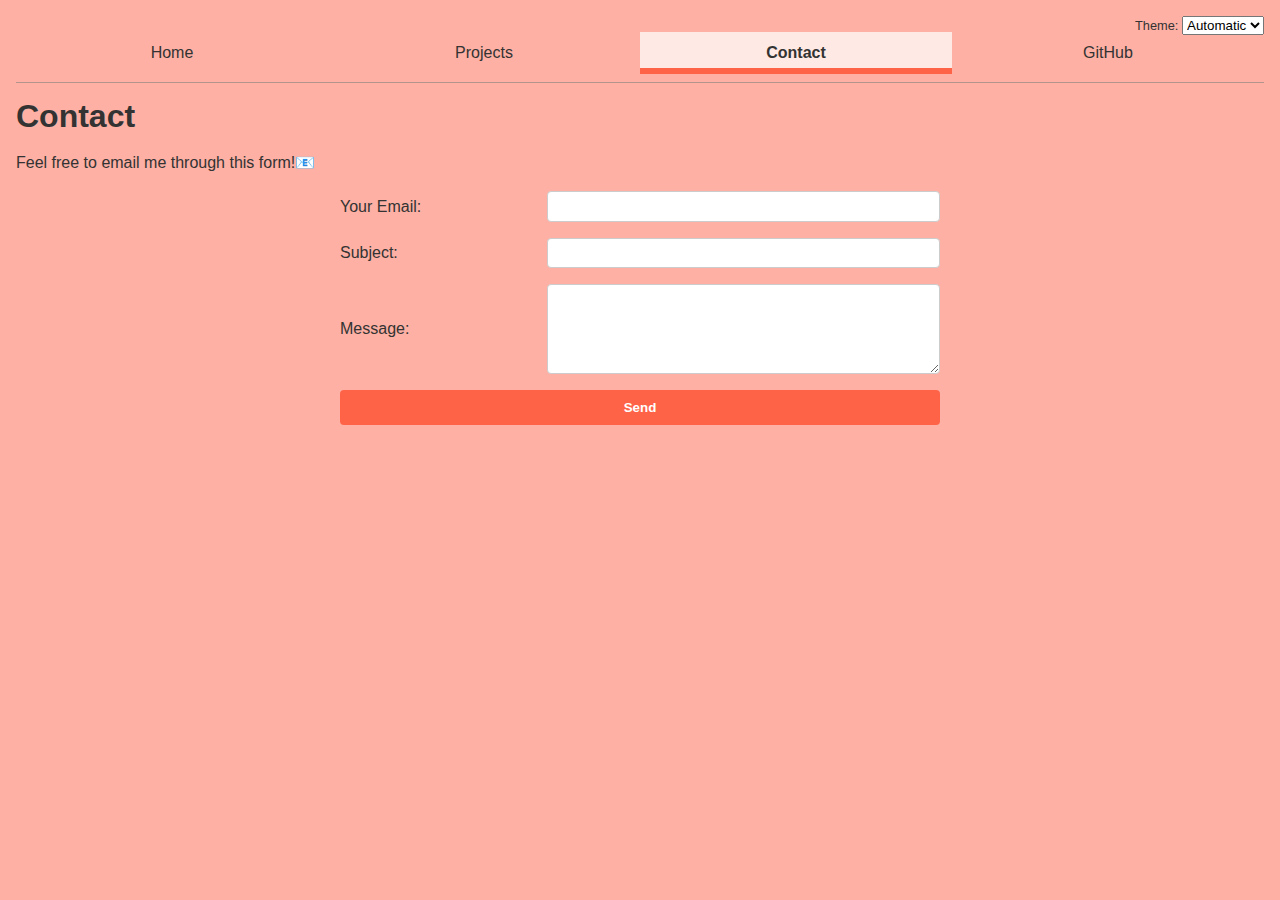
<file: contact/index.html>
<!DOCTYPE html>
<html lang="en">
<head>
    <meta charset="UTF-8">
    <meta name="viewport" content="width=device-width, initial-scale=1.0">
    <title>Contact - Coco Luo</title>
    <link rel="stylesheet" href="../style.css">
    <script src="../global.js" type="module"></script>
</head>

<body>
    

    <h1>Contact</h1>
    <p>Feel free to email me through this form!📧</p>
    <form id="contact-form">
        <label for="email">
          <span>Your Email:</span>
          <input type="email" id="email" name="email" required>
        </label>
      
        <label for="subject">
          <span>Subject:</span>
          <input type="text" id="subject" name="subject" required>
        </label>
      
        <label for="message">
          <span>Message:</span>
          <textarea id="message" name="body" rows="5" required></textarea>
        </label>
        <button type="submit">Send</button>
    </form>
      
</body>
</html>
</file>
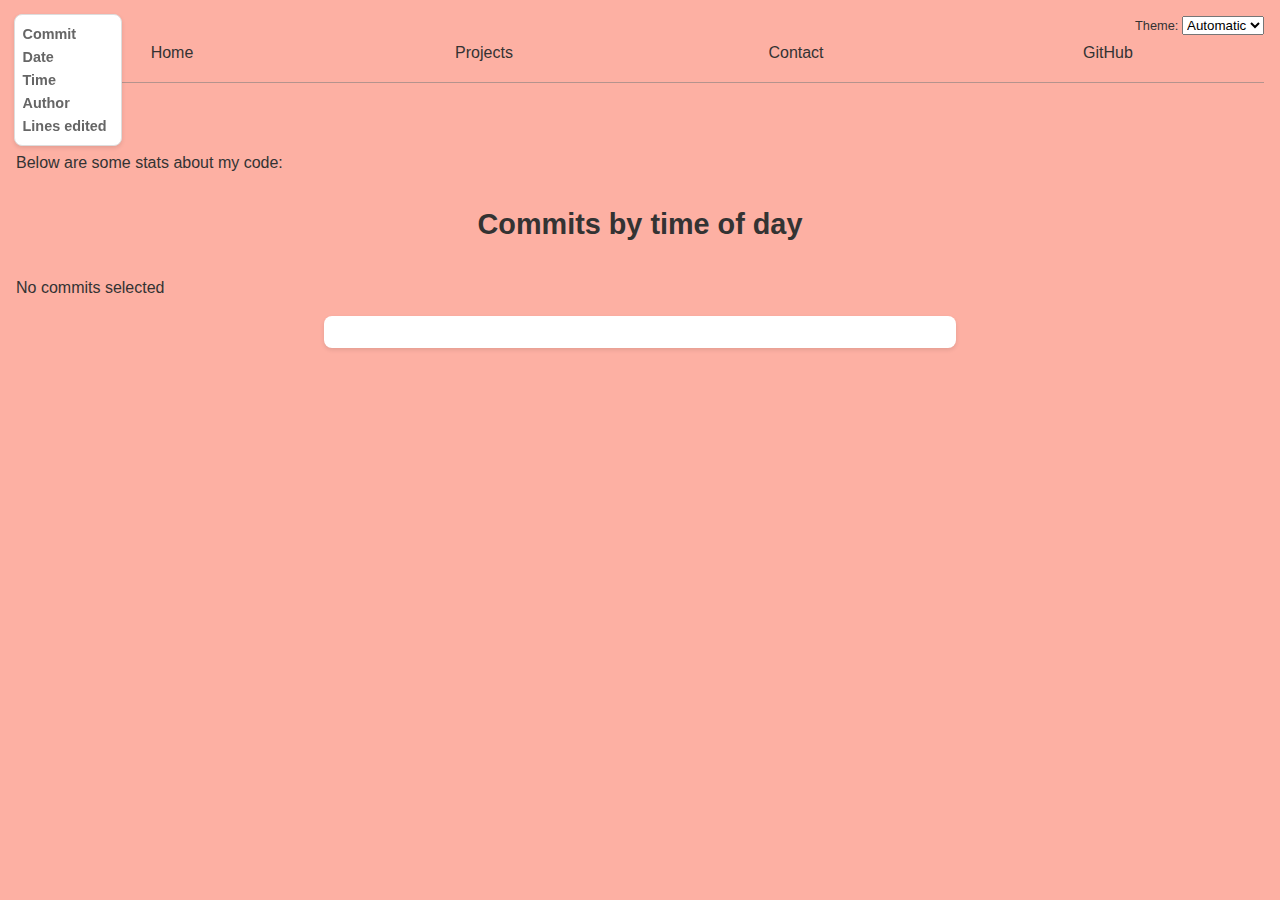
<file: meta/index.html>
<!DOCTYPE html>
<html lang="en">
<head>
    <meta charset="UTF-8">
    <meta name="viewport" content="width=device-width, initial-scale=1.0">
    <link rel="stylesheet" href="../style.css">
    <script src="../global.js" type="module"></script>
    <script src="meta.js" type="module"></script> 
    <script src="https://d3js.org/d3.v7.min.js"></script>
</head>

<body>
    <h1>Meta</h1>
    <p>
        Below are some stats about my code:
    </p>
    <div id="stats"></div>
    <h2>Commits by time of day</h2>
    <div id="chart"></div>
    <p id="selection-count">No commits selected</p>
    <dl id="language-breakdown" class="stats"></dl>
    <dl id="commit-tooltip" class="info tooltip">
        <dt>Commit</dt>
        <dd>
          <a href="" id="commit-link" target="_blank"></a>
        </dd>
        <dt>Date</dt>
        <dd id="commit-date"></dd>
      
        <dt>Time</dt>
        <dd id="commit-time"></dd>

        <dt>Author</dt>
        <dd id="commit-author"></dd>

        <dt>Lines edited</dt>
        <dd id="commit-lines-edited"></dd>
    </dl>
</body>
</html>
</file>
<file: style.css>
html {
  color-scheme: light dark;
}

:root {
  --color-accent: #ff6347; /* Accent color */
  --border-color: oklch(50% 10% 200 / 40%);
  --background-color: hsla(9, 96%, 63%, 0.5); /* Light mode background */
  --text-color: #333;
  --secondary-text-color: grey;
  --hover-background: color-mix(in oklch, var(--color-accent), canvas 85%);
}

@media (prefers-color-scheme: dark) {
  :root {
    --border-color: oklch(30% 10% 200 / 40%);
    --background-color: #ae493a; /* Dark mode background */
    --text-color: #eaeaea;
    --secondary-text-color: #bbbbbb;
  }
}

body {
  background-color: var(--background-color);
  color: var(--text-color);
  font-family: "Gill Sans", sans-serif;
  line-height: 1.6;
  max-width: 150ch;
  margin-inline: auto;
  padding: 1rem;
}

/* Navigation */
nav {
  display: flex;
  border-bottom: 1px solid var(--border-color);
  margin-bottom: 1em;
  padding: 0.5em 0;
}

nav a {
  flex: 1;
  text-align: center;
  text-decoration: none;
  color: inherit;
  padding: 0.5em;
  transition: all 0.3s ease;
}

nav a:hover {
  border-bottom: 0.4em solid var(--color-accent);
  background-color: var(--hover-background);
  padding-bottom: 0.1em;
}

nav a.current {
  border-bottom: 0.4em solid var(--color-accent);
  background-color: var(--hover-background);
  font-weight: bold;
  padding-bottom: 0.1em;
}

/* Theme Switcher */
.color-scheme {
  position: absolute;
  top: 1rem;
  right: 1rem;
  font-size: 0.8rem;
  font-family: inherit;
  color: var(--text-color);
  
}

img {
  max-width: 50%;
  height: auto;
  display: block;
  margin: 0px auto;
}

img {
  overflow-clip-margin: content-box;
  overflow: clip;
}

.pronunciation {
  color: grey;
  font-size: 1em;
  margin: 0px;
}

h2 {
  font-size: 200%;
}
h1, h2, h3, h4, h5, h6 {
  line-height: 1.1;
  text-wrap: balance;
  margin: 0px;
}
h2 {
  display: block;
  font-size: 1.5em;
  margin-block-start: 0.83em;
  margin-block-end: 0.83em;
  margin-inline-start: 0px;
  margin-inline-end: 0px;
  font-weight: bold;
  unicode-bidi: isolate;
  text-align: left;

}

form {
  display: grid; 
  grid-template-columns: 1fr 2fr; 
  gap: 1em; 
  max-width: 600px; 
  margin: 0 auto; 
}
form label {
  display: grid; 
  grid-template-columns: subgrid; 
  grid-column: 1 / -1; 
  align-items: center; 
  gap: 0.5em; 
}
form label span {
  grid-column: 1; 
}
form input,
form textarea {
  grid-column: 2; 
  width: 100%; 
  padding: 0.5em; 
  box-sizing: border-box; 
  border: 1px solid #ccc; 
  border-radius: 4px; 
}
form button {
  grid-column: 1 / -1; 
  padding: 0.75em;
  background-color: var(--color-accent); 
  color: white; 
  font-weight: bold; 
  border: none; 
  border-radius: 4px; 
  cursor: pointer; 
}
form button:hover {
  background-color: darken(var(--color-accent), 10%);
}

/* project styling */
/*
.projects {
  display: grid;
  grid-template-columns: repeat(auto-fill, minmax(15em, 1fr)); 
  gap: 1em; 
  padding: 1em; 
}
.projects article {
  display: grid; 
  grid-template-rows: subgrid;
  grid-row: span 3; 
  gap: 0.5em;
  background-color: #f9f9f9; 
  border: 1px solid #ddd;
  border-radius: 8px; 
  padding: 1em; 
}
.projects img {
  max-width: 100%; 
  height: auto; 
  align-self: start; 
  margin-bottom: 0.5em; 
}
.projects h2 {
  margin: 0; 
  font-size: 1.2em; 
  text-align: center; 
}
.projects p {
  margin: 0;
  font-size: 1em; 
  color: #555; 
  text-align: justify; 
}
*/

.projects {
  display: flex; /* Align projects side by side */
  flex-wrap: wrap; /* Wrap if screen is too small */
  justify-content: center; /* Center align */
  gap: 20px; /* Space between cards */
  padding: 40px 0; /* Add space around projects */
}

/* Individual Project Card */
.projects article {
  background: white;
  border-radius: 15px; /* Soft rounded corners */
  padding: 20px;
  width: 300px; /* Control width */
  text-align: center; /* Center content */
  box-shadow: 3px 3px 10px rgba(0, 0, 0, 0.1); /* Light shadow */
  transition: transform 0.3s ease-in-out;
}

.projects article:hover {
  transform: scale(1.05); /* Slight zoom effect on hover */
}

/* Project Title */
.projects article h3 {
  font-size: 1.2rem;
  font-weight: bold;
  color: #333;
  margin-bottom: 10px;
}

/* Project Year */
.projects article p.year {
  font-size: 1.1rem;
  font-weight: normal; 
  color: #555;
  font-style: italic;
  font-variant-numeric: oldstyle-nums;
  margin-bottom: 12px;
}

/* Project Image Placeholder */
.projects article img {
  width: 100%; /* Make image responsive */
  height: 180px; /* Fix height */
  object-fit: cover; /* Ensure full coverage */
  border-radius: 10px; /* Smooth edges */
  background: #ddd; /* Default gray if no image */
  display: block;
  margin: 10px auto;
}

/* Project Description */
.projects article p {
  font-size: 0.95rem;
  color: #444;
  line-height: 1.5;
}


/*Contact Form Styling*/
main {
  max-width: 800px;
  margin: 0 auto;
  background-color: rgb(255, 255, 255); 
  padding: 2rem;
  border: 1px solid #ddd; 
  border-radius: 8px; 
  box-shadow: 0 4px 8px rgba(0, 0, 0, 0.1); 
}
main section {
  margin-bottom: 2rem; 
}
main section header h2 {
  font-size: 1.8rem;
  color: #9e0067; 
  margin-bottom: 1rem;
  border-bottom: 2px solid #ddd;
  padding-bottom: 0.5rem;
}
main p, main ul {
  font-size: 1rem; 
  color: #555; 
  margin-bottom: 1rem; 
}
main ul {
  list-style-type: disc;
  padding-left: 1.5rem;
}
main ul li {
  margin-bottom: 0.5rem; 
}
main article header h3 {
  font-size: 1.5rem; 
  color: #9e0067; 
  margin-bottom: 0.5rem; 
}
footer {
  text-align: center;
  margin-top: 2rem; 
  font-size: 0.9rem; 
  color: #777; 
}


/* Style for the GitHub Stats Section */
#profile-stats {
  background-color: #f8d7da; /* Light pink background */
  padding: 20px; /* Add spacing inside */
  border-radius: 10px; /* Rounded corners */
  text-align: center; /* Center text */
  max-width: 600px; /* Limit width */
  margin: 20px auto; /* Center on the page */
  box-shadow: 2px 4px 10px rgba(0, 0, 0, 0.1); /* Soft shadow */
}

/* Style the heading */
h2 {
  font-size: 1.8rem;
  font-weight: bold;
  text-align: center;
  color: #333; /* Darker text */
  padding: 10px;
}

/* Styling the GitHub Stats data */
#profile-stats dl {
  display: grid;
  grid-template-columns: repeat(4, 1fr); /* 4 equal columns */
  gap: 15px;
  text-align: center;
  font-size: 1.2rem;
}

#profile-stats dt {
  font-weight: bold;
  color: #555;
  text-transform: uppercase;
  font-size: 0.9rem;
}

#profile-stats dd {
  font-size: 1.5rem;
  font-weight: bold;
  margin: 0;
  color: black;
}

#projects-pie-plot {
  max-width: 20em;
  margin-block: 2em;
  overflow: visible;
}

/* Legend Styling */
.container {
  display: flex;             
  flex-wrap: wrap;           
  align-items: flex-start;   
  gap: 2em;                 
  margin: 2em 0;
}

svg {
  flex: 1 1 300px;          
  max-width: 100%;           
  height: auto;
}

.legend {
  flex: 2 1 400px;          
  display: grid;
  grid-template-columns: repeat(auto-fill, minmax(9em, 1fr)); 
  gap: 1em;
  border: 1px solid #ddd;
  padding: 1em;
  background-color: #f9f9f9;
  border-radius: 8px;
}

.legend-item {
  display: flex;
  align-items: center;
  gap: 0.5em;
}

.swatch {
  width: 1em;
  height: 1em;
  aspect-ratio: 1 / 1;
  background-color: var(--color);
  border-radius: 50%;
  display: inline-block;
  border: 1px solid #333;
}


/* Pie Chart Hover Effect */
svg:has(path:hover) path:not(:hover) {
  opacity: 0.5; /* Fade out non-hovered wedges */
  transition: opacity 0.3s ease; /* Smooth transition */
}

path {
    transition: 300ms;
    cursor: pointer;
  }


.selected {
    --color: oklch(60% 45% 0) !important;
  
    &:is(path) {
      fill: var(--color);
    }
  }


/* Styling for SearchBar */
.searchBar {
  width: 100%;
  max-width: 400px;
  padding: 0.75em 1em;
  font-size: 1rem;
  border: 1px solid #ccc;
  border-radius: 8px;
  outline: none;
  transition: border-color 0.3s ease, box-shadow 0.3s ease;
}

/* gridlines style */
.gridlines .tick line {
  stroke: gray;    
  stroke-width: 0.5px;  
  stroke-dasharray: 4, 2; 
}





dl.info {
  display: grid;
  grid-template-columns: auto 1fr;
  margin: 0;
  padding: 0.5em;
  border: 1px solid #ddd;
  background-color: #fff;
  transition-duration: 500ms;
  transition-property: opacity, visibility;
}

dl.info[hidden]:not(:hover, :focus-within) {
  opacity: 0;
  visibility: hidden;
}

dl.info dt {
  font-weight: bold;
  color: #666;
}

dl.info dd {
  margin: 0;
  padding: 0 0 0.5em 0.5em;
  color: #333;
}

.tooltip {
  position: fixed;
  top: 1em;
  left: 1em;
  background-color: white;
  border: 1px solid #ccc;
  padding: 1em;
  box-shadow: 0 2px 4px rgba(0, 0, 0, 0.1);
  border-radius: 8px;
  max-width: 300px;
  font-size: 0.9em;
  display: none; 
}

circle {
  transition: 100ms;
  transform-origin: center;
  transform-box: fill-box;
}

circle:hover {
  transform: scale(1.5);
}


.stats {
  display: grid;
  grid-template-columns: auto 1fr;
  gap: 0.5em 1em; /* Spacing between rows and columns */
  background-color: #fff;
  padding: 1em;
  border-radius: 8px;
  box-shadow: 0 2px 4px rgba(0, 0, 0, 0.1);
  max-width: 600px;
  margin: 1em auto;
}

.stats dt {
  font-weight: bold;
  color: #555;
}

.stats dd {
  margin: 0;
  padding: 0;
  color: #222;
  font-weight: normal;
}

.stats abbr {
  text-decoration: none;
  border-bottom: 1px dotted #999;
}

.stats dt::after {
  content: ':';
  margin-left: 0.2em;
  color: #888;
}

@keyframes marching-ants {
  to {
    stroke-dashoffset: -8;
  }
}

.selection {
  fill-opacity: 0.1;
  stroke: black;
  stroke-opacity: 0.7;
  stroke-dasharray: 5 3;
  animation: marching-ants 2s linear infinite;
}

circle.selected {
  fill: #ff6b6b;
}



.grid-container {
  display: grid;
  grid-template-columns: 1fr 1fr;
  grid-template-rows: 1fr 1fr;
  width: 80vw; /* Adjust width as needed */
  height: 80vh; /* Adjust height as needed */
  gap: 10px; /* Space between images */
}

.grid-container img {
  width: 100%;
  height: 100%;
  object-fit: cover; /* Ensures images fit without distortion */
  border-radius: 5px; /* Optional: Adds rounded corners */
}
</file>
